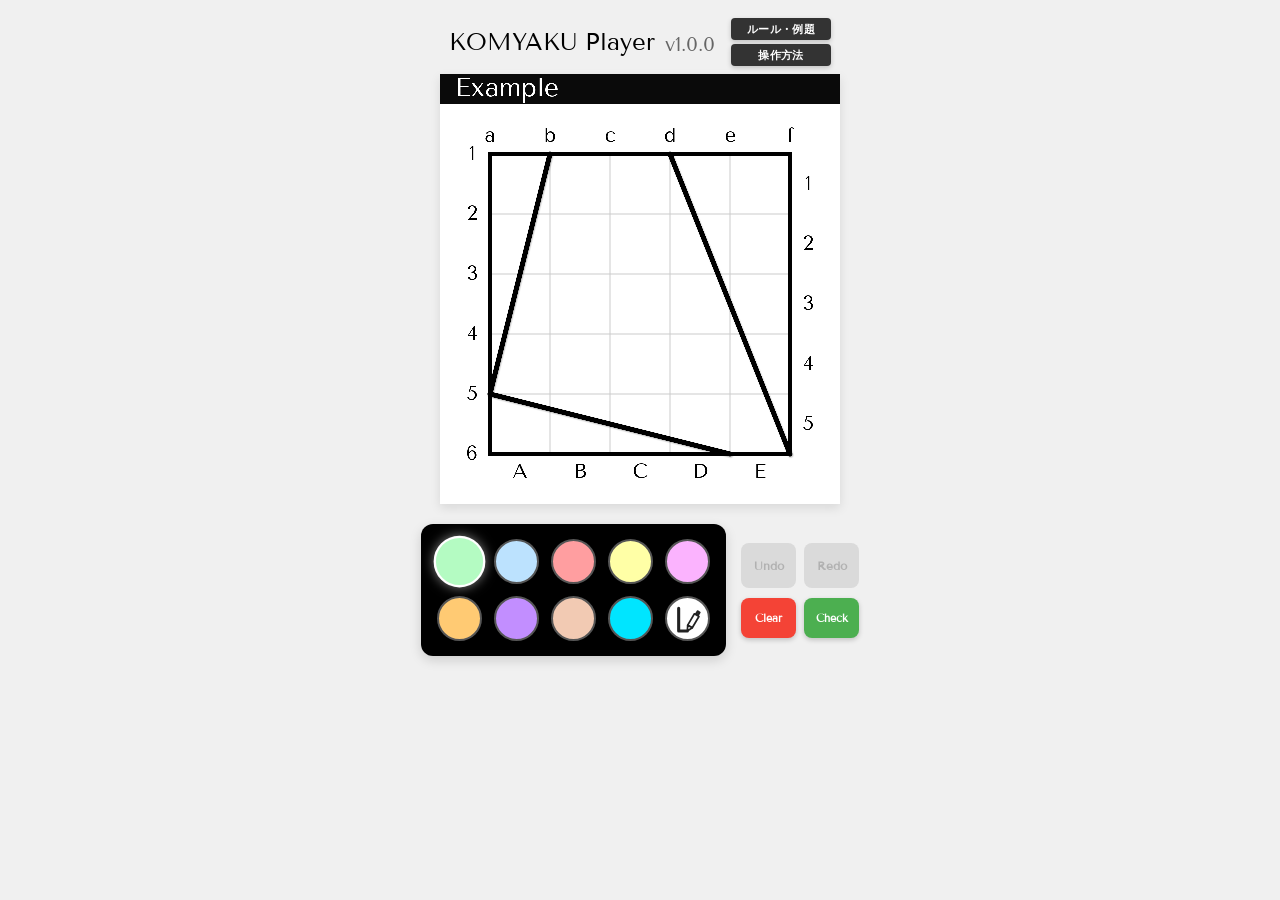
<file: index.html>
<!DOCTYPE html>
<html lang="ja">
<head>
    <meta charset="UTF-8">
    <meta name="viewport" content="width=device-width, initial-scale=1.0">
    <title>KOMYAKU Player</title>
    <link rel="stylesheet" href="style.css">
    <script src="loader.js" defer></script>
    <script src="decoder.js" defer></script>
    <script src="analyzer.js" defer></script>
    <script src="graphics.js" defer></script>
    <!-- ★変更：logic.jsをさらに2つに分離して順番に読み込ませます -->
    <script src="logic_check.js" defer></script>
    <script src="logic_event.js" defer></script>
</head>
<body>

<!-- ─── 🪐 v1.0.0 タイトル＆解説トグルボタンエリア（縦並び・バージョン表記仕様） ─── -->
<div class="header-container" style="display: flex; align-items: center; justify-content: center; gap: 16px; margin: 8px 0;">
    <h1 style="margin: 0; font-size: 24px; font-weight: normal; line-height: 1.2;">
        KOMYAKU Player <span style="font-size: 20px; color: #666; vertical-align: bottom; margin-left: 2px;">v1.0.0</span>
    </h1>
    <div class="doc-btn-group" style="display: flex; flex-direction: column; gap: 4px;">
        <button class="btn-common doc-toggle-btn" onclick="openModal('rulesModal')" style="width: 100px; height: 22px; font-size: 11px; padding: 0; line-height: 22px; background-color: #333;">ルール・例題</button>
        <button class="btn-common doc-toggle-btn" onclick="openModal('howtoModal')" style="width: 100px; height: 22px; font-size: 11px; padding: 0; line-height: 22px; background-color: #333;">操作方法</button>
    </div>
</div>
    <canvas id="puzzleCanvas"></canvas>
    
    <!-- スタジオモード専用のボタン置き場 -->
    <div class="studio-btn-container" id="studioContainer">
        <button class="btn-studio btn-p" onclick="downloadPuzzleImage(false,this)">📸 問題画像をダウンロード</button>
        <button class="btn-studio btn-s" onclick="downloadPuzzleImage(true,this)">🎉 正解画像をダウンロード</button>
    </div>

    <div class="controls-wrapper">
        <div class="palette-container" id="palette"></div>
        <div class="side-container">
            <div class="history-container">
                <button class="btn-common history-btn" id="undoBtn" onclick="undo()">Undo</button>
                <button class="btn-common history-btn" id="redoBtn" onclick="redo()">Redo</button>
            </div>
            <div class="action-container">
                <button class="btn-common clear-btn" id="clearBtn" onclick="clearGrid()">Clear</button>
                <button class="btn-common check-btn" id="checkBtn" onclick="checkAnswer()">Check</button>
            </div>
        </div>
    </div>

<!-- ─── 📑 v1.0.0 オーバーレイ解説モーダル（画像・動画シンクロ配置版） ─── -->

<!-- ① ルール・例題モーダル（日英両対応・前半ブロック） -->
<div id="rulesModal" class="overlay-modal" onclick="closeModal('rulesModal')">
    <div class="modal-content" onclick="event.stopPropagation()">
        <div class="modal-header">
            <h2>🗺️ <span class="lang-ja">ルール・例題</span><span class="lang-en" style="display:none;">Rules & Example</span></h2>
            <div style="display: flex; align-items: center; gap: 10px;">
<button class="lang-switch-btn" onclick="toggleLanguage()">
    <span class="lang-ja">English</span><span class="lang-en" style="display:none;">日本語</span>
</button>
                <button class="modal-close-x" onclick="closeModal('rulesModal')">&times;</button>
            </div>
        </div>
        <div class="modal-body">
            <div style="display: flex; justify-content: space-between; align-items: center; margin-bottom: 16px; padding-bottom: 4px;">
<div class="lang-ja" style="font-size: 18px; font-weight: bold; color: #000; letter-spacing: 0.5px;">鉱脈地図</div>
<div class="lang-en" style="display:none; text-align: left;">
    <div style="font-size: 20px; font-weight: bold; color: #000; letter-spacing: 0.5px; line-height: 1.1;">KOMYAKU</div>
    <div style="font-size: 11px; font-style: italic; color: #555; margin-top: 2px;">— Decode the Hidden Boundaries —</div>
    <div style="font-size: 10px; color: #888; font-weight: normal; margin-top: 1px;">("Komyaku" means "Mineral Vein" in Japanese)</div>
</div>
                <span style="font-size: 12px; color: #444;" class="lang-ja">作● GESAKU</span>
                <span style="font-size: 12px; color: #444; display:none;" class="lang-en">Created by GESAKU</span>
            </div>

            <!-- 💡 お使いの最新実線スタイルを完全ホールド -->
            <hr style="border: none; border-top: 3px solid #1a1a1a; margin: 0 0 18px 0; opacity: 1;">

            <div class="example-images-container" style="display: flex; justify-content: space-between; gap: 12px; margin: 12px 0;">
                <div style="flex: 1; text-align: center; background: #fafafa; padding: 6px; border-radius: 6px; border: 1px solid #e8e8e8;">
                    <p style="margin: 0 0 4px 0; font-size: 11px; color: #666; font-weight: bold;"><span class="lang-ja">【例題】</span><span class="lang-en" style="display:none;">【Example】</span></p>
                    <img src="example_init.png" alt="Puzzle" style="width: 100%; max-width: 100%; height: auto; display: block; margin: 0 auto; border-radius: 4px;">
                </div>
                <div style="flex: 1; text-align: center; background: #fafafa; padding: 6px; border-radius: 6px; border: 1px solid #e8e8e8;">
                    <p style="margin: 0 0 4px 0; font-size: 11px; color: #666; font-weight: bold;"><span class="lang-ja">【答え】</span><span class="lang-en" style="display:none;">【Solution】</span></p>
                    <img src="example_solution.png" alt="Answer" style="width: 100%; max-width: 100%; height: auto; display: block; margin: 0 auto; border-radius: 4px;">
                </div>
            </div>

            <!-- 💡 お使いの最新区切り線クラスを完全ホールド -->
            <hr class="modal-divider">

            <h3><span class="lang-ja">【ルール】</span><span class="lang-en" style="display:none;">【Rules】</span></h3>
            <div class="lang-ja">
                <p class="rule-txt">① 点線上に境界線を引き、盤面をいくつかのブロックに分割します。境界線を挟むマスどうしが同じブロックになることはありません。また、使わないマスはありません。</p>
                <p class="rule-txt">② 初めから出ている斜線は各ブロックの一番長い対角線（複数ある場合はすべて）です。ただし、対角線はその両端以外がブロック内部を通過するものだけを対象とし、ブロックの他の頂点やブロックの外部を通過するものは除外します。</p>
            </div>
            <div class="lang-en" style="display:none;">
                <p class="rule-txt">① Draw partition lines along the dotted grid to divide the board into several blocks. Adjacent cells separated by a line cannot belong to the same block. No cells can be left unused.</p>
                <p class="rule-txt">② The pre-existing diagonal lines represent the longest diagonals of each block (all of them if multiple exist). However, this only applies to diagonals whose body passes entirely through the interior of the block, excluding those that touch other vertices or pass outside the block.</p>
            </div>
<!-- 💡 4分割その2：ルール②の補足から例題解説ステップ2まで -->
            <div class="rule-supplement">
                <h4><span class="lang-ja">ルール②の補足（除外される対角線の例）</span><span class="lang-en" style="display:none;">Supplement for Rule ② (Examples of Excluded Diagonals)</span></h4>
                <p class="lang-ja">以下のような対角線は除外され、これら以外の対角線の中で最長のものが黒い斜線として表示されます。</p>
                <p class="lang-en" style="display:none;">The following types of diagonals are excluded. The longest diagonal among the remaining valid paths will be displayed as the black line.</p>
                <div style="text-align: center; margin: 8px 0;">
                    <img src="rules_error.png" alt="ルール②の補足" style="width: 100%; max-width: 240px; border-radius: 4px; box-shadow: 0 2px 6px rgba(0,0,0,0.15);">
                </div>
                <ul class="lang-ja">
                    <li><strong>ブロックの外部を通過するもの。</strong>（赤楕円箇所）</li>
                    <li><strong>ブロックの他の頂点を通過するもの。</strong>（赤丸箇所）</li>
                </ul>
                <ul class="lang-en" style="display:none;">
                    <li><strong>Those passing outside the block</strong> (Indicated by the red oval)</li>
                    <li><strong>Those touching or passing through other vertices of the block</strong> (Indicated by the red circle)</li>
                </ul>
            </div>

            <div style="text-align: center; margin: 12px 0; background: #000; padding: 6px; border-radius: 6px;">
                <p style="margin: 0 0 4px 0; font-size: 11px; color: #aaa;">🎬 <span class="lang-ja">例題の解き方</span><span class="lang-en" style="display:none;">How to Solve</span></p>
                <video src="example_solve.mp4" controls autoplay loop muted playsinline style="width: 100%; max-width: 240px; display: block; margin: 0 auto; border-radius: 4px CONTAINER;"></video>
            </div>

            <hr class="modal-divider">

            <h3>💡 <span class="lang-ja">例題解説</span><span class="lang-en" style="display:none;">Walkthrough Guide</span></h3>
            <p class="lang-ja">初期状態で配置されている黒い斜線（以下、「鉱脈」）の長さに注目して、これ以上に長い対角線が同じブロックに内包されないようにブロックを分割していきます。</p>
            <p class="lang-en" style="display:none;">Focus on the lengths of the pre-drawn black diagonal lines (referred to as "Veins"). Divide the blocks carefully so that no longer valid diagonals can accidentally be formed within the same room.</p>

            <div class="walkthrough-steps">
                <div class="step-card">
                    <h5><span class="lang-ja">ステップ1：1本の鉱脈が通過するマスはすべて同じブロック！</span><span class="lang-en" style="display:none;">Step 1: All cells crossed by a single Vein belong to the same block!</span></h5>
                    <p class="lang-ja">鉱脈が複数のブロックにまたがることはありませんので、1本の鉱脈が通過するマスには同じ色をぬってしまいます。同じ長さの鉱脈はルール上同じブロックに属する可能性がありますが、とりあえず別の色で塗ってしまうことをオススメします。後半で手が止まったときに、「もしやあの2ブロックは同じブロックだったのでは？」と振り返られるように脳みそにセットしておいてください。(例題の緑ブロックと赤ブロックがこれに該当しますが、これらが同じブロックだとa5が頂点でなくなるので、ここはすんなり別ブロックと判定ができます。)<br>また、E1やE2のように一つの色のマス(この場合、青のマス)に囲まれたマスは他の色になれないので、青で塗りつぶしてしまいましょう。</p>
                    <p class="lang-en" style="display:none;">A single Vein can never span across multiple different rooms, so fill all cells crossed by one Vein with the same color first. Even if two veins of the same length might technically belong to the same room, we highly recommend coloring them differently for now. Keep it in mind so you can look back later if you get stuck. (In this example, the green and red blocks are separate because if they merged, corner 'a5' would no longer be a valid vertex).<br><br>Also, spaces completely enclosed by a single color like 'E1' or 'E2' (surrounded by blue) cannot take any other color, so paint them blue right away.</p>
                </div>
                
                <!-- 💡 元ファイルに実在する動画タグとテキストを完全維持 -->
                <div style="text-align: center; margin: 12px 0; background: #000; padding: 6px; border-radius: 6px;">
                    <p style="margin: 0 0 4px 0; font-size: 11px; color: #aaa;">🎬 <span class="lang-ja">例題の解き方(ステップ1,2)</span><span class="lang-en" style="display:none;">How to Solve (Step 1,2)</span></p>
                    <video src="example_solve_step12.mp4" controls autoplay loop muted playsinline style="width: 100%; max-width: 240px; display: block; margin: 0 auto; border-radius: 4px;"></video>
                </div>

                <div class="step-card">
                    <h5><span class="lang-ja">ステップ2：外周に足を下ろす鉱脈からは境界線発生！</span><span class="lang-en" style="display:none;">Step 2: Veins anchoring to the outer perimeter generate absolute boundaries!</span></h5>
                    <p class="lang-ja">鉱脈の両端はその鉱脈を含むブロックの頂点にあたります。なので鉱脈が外周に足を下ろす場合、そこから境界線が発生します。例題のb1やd1のように、B1やC1のマスが何色になるか決まってない段階でも、b1b2、d1d2部分に境界線が引けます。</p>
                    <p class="lang-en" style="display:none;">Both ends of a Vein correspond exactly to the vertices of that room. Therefore, when a vein touches the outer border of the grid, a definitive boundary line always stems from that vertex. Even if the colors of 'B1' or 'C1' are not yet decided, you can immediately draw lines along 'b1-b2' and 'd1-d2'.</p>
                </div>
<!-- 💡 4分割その3：例題解説ステップ3からルール・例題モーダルの終わりまで -->
                <div class="step-card">
                    <h5><span class="lang-ja">ステップ3：鉱脈が1本しかないのに、長方形ができそうになったら回避！</span><span class="lang-en" style="display:none;">Step 3: Avoid creating full rectangles if they only contain a single Vein!</span></h5>
                    <p class="lang-ja">長方形ブロックは必ず2本の鉱脈をもつので、鉱脈が1本しかない場所が長方形になりそうな場所を探します。例題で言うと緑と赤のブロック。このまま閉じればどちらも長方形ブロック。ですがどちらも鉱脈は1本だけなので、どちらもこのまま閉じることはありません。まずB4のマス、ここが緑のブロックじゃないなら、即座にa1b5は緑のブロックの対角線になってしまいます。なのでB4は緑のマスとなります。同様に考えてD4は赤のマスになります。</p>
                    <p class="lang-en" style="display:none;">A perfectly rectangular block will always require exactly two internal veins. Look for areas where a room might prematurely close into a rectangle with only one vein inside. In our example, if closed immediately, both the green and red rooms would become rectangles with only one vein, which violates the rule. Therefore, cell 'B4' must expand to green to prevent a premature close. Following the exact same logic, cell 'D4' must become red.</p>
                </div>

                <div style="text-align: center; margin: 12px 0; background: #000; padding: 6px; border-radius: 6px;">
                    <p style="margin: 0 0 4px 0; font-size: 11px; color: #aaa;">🎬 <span class="lang-ja">例題の解き方(ステップ3)</span><span class="lang-en" style="display:none;">How to Solve (Step 3)</span></p>
                    <video src="example_solve_step3.mp4" controls autoplay loop muted playsinline style="width: 100%; max-width: 240px; display: block; margin: 0 auto; border-radius: 4px CONTAINER;"></video>
                </div>

                <div class="step-card">
                    <h5><span class="lang-ja">ステップ4：空白で残るマスは無い！ということは？</span><span class="lang-en" style="display:none;">Step 4: No empty cells allowed! What does that imply?</span></h5>
                    <p class="lang-ja">ここで中級手筋。B1とC1のマスにご注目。B1が緑のブロックにならない、C1が青のブロックにならないことは言いました。ここで、B1のマスが青のブロックになりうるかを考えてみましょう。もしB1のマスが青なら、かならずD1のマスに青色で地続きになる必要があります。このとき青でないことが決まっているC1のマスはどうなるでしょう。緑のマスにも赤のマスにも地続きになれず、孤立してしまいます。ということはつまり、B1のマスは青のマスになれないのです。同様に考えて、C1のマスも緑のマスになれません。つまり、B1とC1は青にも緑にもなれず、もちろん色を塗らずに終わることもできず、その結果、これらは赤のマスとなります。</p>
                    <p class="lang-en" style="display:none;">Now for an intermediate strategy. Focus closely on 'B1' and 'C1'. We know 'B1' cannot be green, and 'C1' cannot be blue. What happens if we try to make 'B1' blue? It would have to form a continuous chain all the way to 'D1' using blue. This would completely isolate 'C1', leaving it unable to connect continuously to either green or red. Therefore, 'B1' can never be blue. Applying the same logic, 'C1' can never be green. Since they can't be empty, 'B1' and 'C1' can only resolve to red!</p>
                </div>

                <div style="text-align: center; margin: 12px 0; background: #000; padding: 6px; border-radius: 6px;">
                    <p style="margin: 0 0 4px 0; font-size: 11px; color: #aaa;">🎬 <span class="lang-ja">例題の解き方(ステップ4,5)</span><span class="lang-en" style="display:none;">How to Solve (Step 4,5)</span></p>
                    <video src="example_solve_step45.mp4" controls autoplay loop muted playsinline style="width: 100%; max-width: 240px; display: block; margin: 0 auto; border-radius: 4px CONTAINER;"></video>
                </div>

                <div class="step-card">
                    <h5><span class="lang-ja">ステップ5：同じ色のマスは地続き！</span><span class="lang-en" style="display:none;">Step 5: Matching colored cells must form a single continuous path!</span></h5>
                    <p class="lang-ja">B1とC1に突然現れた赤のマス。下の方にある赤のマスに地続きでつながらなくてはなりません。ということはC3とC4は赤のマスにしておかないと地続きが叶わなくなります。ここでC2まで赤のマスにしてしまうと、このブロックは対角線d1c5も鉱脈として出ていないといけないブロックになってしまうので、C1は赤のマスではないということが分かります。また、C1を緑のマスにしてしまうとまた赤のマスが地続きにできなくなります。なのでC2は青のマス。あとは赤マスを地続きにしてすべてのブロックの形が決まります。</p>
                    <p class="lang-en" style="display:none;">The red pixels newly placed at 'B1' and 'C1' must link continuously down to the lower red mass. To fulfill this, 'C3' and 'C4' must become red. If you paint 'C2' red as well, it would create an illegal block shape that requires an extra vein at 'd1-c5', which isn't on the board. Thus, we deduce 'C2' must become blue. The rest of the puzzle elegantly untangles by completing the continuous path of red cells!</p>
                </div>
            </div>

            <div style="text-align: center; margin-top: 24px; margin-bottom: 8px;">
                <button class="btn-common" onclick="window.open(window.location.origin + window.location.pathname, '_blank', 'noopener,noreferrer')" style="width: 360px; height: 36px; font-size: 13px; background-color: #007aff; color: #ffffff; border-radius: 6px; font-weight: bold; cursor: pointer; border: none; box-shadow: 0 4px 10px rgba(0,122,255,0.3);">
                    <span class="lang-ja">🚀 この例題をKOMYAKU Playerで解いてみる</span>
                    <span class="lang-en" style="display:none;">🚀 Play this Example on KOMYAKU Player</span>
                </button>
            </div>
        </div>
    </div>
</div>
<!-- ② 操作方法モーダル（日英両対応・最終完全版） -->
<div id="howtoModal" class="overlay-modal" onclick="closeModal('howtoModal')">
    <div class="modal-content" onclick="event.stopPropagation()">
        <div class="modal-header">
            <h2>🎮 <span class="lang-ja">KOMYAKU Player 操作方法</span><span class="lang-en" style="display:none;">KOMYAKU Player Controls</span></h2>
            <div style="display: flex; align-items: center; gap: 10px;">
<button class="lang-switch-btn" onclick="toggleLanguage()">
    <span class="lang-ja">English</span><span class="lang-en" style="display:none;">日本語</span>
</button>
                <button class="modal-close-x" onclick="closeModal('howtoModal')">&times;</button>
            </div>
        </div>
        <div class="modal-body">
            <p class="lang-ja">KOMYAKU Playerは、鉱脈地図の問題とカラーパレットと4つのボタン(Undo/Redo/Clear/Check)で構成されます。</p>
            <p class="lang-en" style="display:none;">KOMYAKU Player consists of the Komyaku Map puzzle grid, a color palette, and 4 functional buttons (Undo/Redo/Clear/Check).</p>
            <hr class="modal-divider">

            <!-- 🎨 通常の色塗りモード -->
            <h3>🎨 <span class="lang-ja">1. 通常の色塗りモード（カラーパレット 1〜9番）</span><span class="lang-en" style="display:none;">1. Normal Coloring Mode (Palette 1-9)</span></h3>
            <p class="lang-ja">カラーパレットには9つの色が用意されています。選択した色でマスを塗ったり白マスに戻したりできます。</p>
            <p class="lang-en" style="display:none;">The color palette offers 9 distinct colors. You can paint cells with the active color or erase them back to blank tiles.</p>
            <ul class="lang-ja">
                <li><strong>色塗り</strong>：盤面上のマスをタップ/クリックすると、カラーパレットで選択された色でそのマスが塗られます。スワイプ/ドラッグすると連続して塗ることができます。</li>
                <li><strong>消しゴム</strong>：同じ色で重ね塗りをすれば白マスに戻せます。</li>
            </ul>
            <ul class="lang-en" style="display:none;">
                <li><strong>Painting cells</strong>: Tap or click any cell to paint it with your active color. Drag or swipe across the grid to color multiple cells continuously.</li>
                <li><strong>Eraser</strong>: Overwriting a colored cell with the exact same color resets it back to a blank white cell.</li>
            </ul>

            <div style="text-align: center; margin: 10px 0;">
                <img src="howto_color.png" alt="カラーパレット" style="width: 100%; max-width: 280px; border-radius: 6px; border: 1px solid #e8e8e8; box-shadow: 0 2px 6px rgba(0,0,0,0.08);">
            </div>
            <hr class="modal-divider">

            <!-- ✏️ ユーザー境界線モード -->
            <h3>✏️ <span class="lang-ja">2. ユーザー境界線モード（カラーパレット 10番・白ペン）</span><span class="lang-en" style="display:none;">2. User Boundary Line Mode (Palette 10 / White Pen)</span></h3>
            <p class="lang-ja">KOMYAKU Playerでは隣接マスが異なる色で塗られると自動的に境界線を描画しますが、そうでない場合に境界線だけを描きたいケースがあります。その他、問題を解く上でのメモとして補助記号を用意しています。</p>
            <p class="lang-en" style="display:none;">KOMYAKU Player automatically draws border lines when adjacent cells have different colors, but you can manually draw lines if needed. It also features helpful sub-markers for note-taking.</p>
            
            <div class="mode-split">
                <div style="text-align: center; margin: 12px 0 4px 0;">
                    <img src="example_marks.png" alt="補助記号使用例" style="width: 100%; max-width: 280px; border-radius: 6px; border: 1px solid #e8e8e8; box-shadow: 0 2px 6px rgba(0,0,0,0.08);">
                </div>
                <div class="mode-card">
                    <h5>📏 <span class="lang-ja">境界線を引く</span><span class="lang-en" style="display:none;">Drawing Room Boundaries</span></h5>
                    <p class="lang-ja">マス境界線の交差点(格子点)を始点にタテヨコにスワイプ/ドラッグすると、マス境界線上にブロック境界線を引くことができます。再度同じ場所をスワイプ/ドラッグすれば消去できます。<br><small>※ブロック境界線の両側のマスがすでに塗られている場合、そのブロック境界線は消去できません。</small></p>
                    <p class="lang-en" style="display:none;">Swipe or drag horizontally/vertically from any grid vertex intersection to manually place block boundaries. Swipe over an existing manually-drawn line again to erase it.<br><small>*You cannot erase boundaries if the cells on both sides are already painted.</small></p>
                </div>
                <div class="mode-card">
                    <h5>❌ <span class="lang-ja">「✕」マーク</span><span class="lang-en" style="display:none;">"X" Memo Mark</span></h5>
                    <p class="lang-ja">マスの四辺の中央付近をタップ/クリックすると、「✕」マークを配置できます。ブロック境界線が引けないことが確定した場所に補助記号としてお使いください。再度タップ/クリックすれば消去できます。</p>
                    <p class="lang-en" style="display:none;">Tap or click near the center of any cell's edge to place an "X" mark. Use this note marker where you are absolutely certain a room boundary line cannot pass. Tap it again to clear it.</p>
                </div>
                <div class="mode-card">
                    <h5>❓ <span class="lang-ja">「？」マーク</span><span class="lang-en" style="display:none;">"?" Memo Mark</span></h5>
                    <p class="lang-ja">マスの中央付近をタップ/クリックすると、「？」マークを配置できます。色を仮置きする場合などに補助記号としてお使いください。再度タップ/クリックすれば消去できます。</p>
                    <p class="lang-en" style="display:none;">Tap or click near the dead center of a cell to drop a "?" mark. Excellent for keeping tabs on spaces where colors are temporarily placed as a guess. Tap again to clear.</p>
                </div>
            </div>

            <hr class="modal-divider">

            <!-- ✏️ オレンジアシスト線 -->
            <h3>✏️ <span class="lang-ja">3. オレンジアシスト線</span><span class="lang-en" style="display:none;">3. Orange Assist Guide Lines</span></h3>
            <p class="lang-ja">通常の色塗りモードで格子点(マス境界線の交点)を始点にドラッグするとオレンジ色の線が引けます。線の中央には線の長さを表す数値が表示され、各鉱脈の長さも同時に表示されるので、注目している格子点間の距離が注目している鉱脈よりも長くないかのチェックに使えます。また、注目している格子点間を結ぶ線がどのマスを通過するかも併せて確認することができます。<br><small>※各線の中央に表示する数値は、マス1辺の長さを1としたときの、各線の長さの2乗の値です。2乗しているのは整数値にするためで、線の長さの比較にはそのままお使いいただけます。</small></p>
            <p class="lang-en" style="display:none;">In normal coloring mode, dragging from a grid intersection draws an orange guide line. A number showing the distance's squared value appears in the middle, while checking if the current path outgrows the vein length. It also previews exactly which cells the straight line path crosses over.<br><small>*The displayed number represents the squared length of the line (with 1 cell unit = 1). Keeping values squared avoids decimals, providing an intuitive, direct integer comparison tool for diagonals.</small></p>

            <div class="mode-split">
                <div style="text-align: center; margin: 12px 0 4px 0;">
                    <img src="example_orange.png" alt="補助記号使用例" style="width: 100%; max-width: 280px; border-radius: 6px; border: 1px solid #e8e8e8; box-shadow: 0 2px 6px rgba(0,0,0,0.08);">
                </div>
            </div><!-- .mode-split -->
            <hr class="modal-divider">

            <!-- 🔄 各種ボタン系（4,5,6） -->
            <h3>🔄 <span class="lang-ja">4. 手戻し/やり直し（Undo / Redo）</span><span class="lang-en" style="display:none;">4. History Management (Undo / Redo)</span></h3>
            <p class="lang-ja">その問題に対するすべての操作を手戻し/やり直しできます。</p>
            <p class="lang-en" style="display:none;">Seamlessly step backward (Undo) or forward (Redo) through all coloring, line-drawing, and memo marking operations performed on the active puzzle.</p>

            <hr class="modal-divider">

            <h3>🗑️ <span class="lang-ja">5. 盤面初期化（Clear）</span><span class="lang-en" style="display:none;">5. Clear Board Initialization</span></h3>
            <p class="lang-ja">その問題を解く前の状態に初期化できます。<br><small>※間違って押してしまった場合はUndoボタンで戻れます。</small></p>
            <p class="lang-en" style="display:none;">Instantly wipes all grid colors, custom boundary lines, and note markers, completely resetting the board back to its initial blank problem state.<br><small>*Accidentally cleared the board? Just click the Undo button to recover everything safely.</small></p>

            <hr class="modal-divider">

            <h3>💯 <span class="lang-ja">6. 正誤判定（Check）</span><span class="lang-en" style="display:none;">6. Solved Verification & Grading (Check)</span></h3>
            <p class="lang-ja">ブロック境界線がすべて正しく引かれれば自動的に正解アニメーションが再生されます。もしすべて解き終えたはずなのに正解アニメーションが再生されない場合に押すと、不正解理由にあたる部分が赤マークで強調表示されます。<br><small>※もし解き終えて正解アニメーションが自動的に再生されない状況で、Checkボタンを押しても何も強調表示されない場合は、重解の可能性がありますのでお知らせいただけますと助かります。</small></p>
            <p class="lang-en" style="display:none;">When the grid lines perfectly partition the solution, the celebratory win animation launches automatically. If you feel you have finished but the game doesn't trigger the success animation, click Check to reveal errors highlighted in red markings.<br><small>*If your solution fails to auto-complete and pressing Check shows no red markings, a rare duplicate alternative solution might exist. Please contact us if this happens!</small></p>
            <!-- 💡 (2) ユーザー境界線モードの解説用画像（中央揃え） -->
            <div style="text-align: center; margin: 12px 0 4px 0;">
                <img src="howto_memo.png" alt="undo/redo/clear/checkボタン" style="width: 100%; max-width: 140px; border-radius: 6px; border: 1px solid #e8e8e8; box-shadow: 0 2px 6px rgba(0,0,0,0.08);">
            </div>
        </div>
    </div>
</div>

<!-- 💡 モーダル開閉 ＆ 日英言語動的切り替え制御スクリプト -->
<script>
function openModal(id) {
    const modal = document.getElementById(id);
    if (modal) { modal.classList.add('active'); document.body.style.overflow = 'hidden'; }
}
function closeModal(id) {
    const modal = document.getElementById(id);
    if (modal) { modal.classList.remove('active'); document.body.style.overflow = ''; }
}

// 🌐 多言語グローバル化・表示切替システム
let currentGlobalLanguage = 'ja';

function toggleLanguage() {
    currentGlobalLanguage = (currentGlobalLanguage === 'ja') ? 'en' : 'ja';
    
    const jaElements = document.querySelectorAll('.lang-ja');
    const enElements = document.querySelectorAll('.lang-en');
    
    if (currentGlobalLanguage === 'ja') {
        jaElements.forEach(el => el.style.display = '');
        enElements.forEach(el => el.style.display = 'none');
    } else {
        jaElements.forEach(el => el.style.display = 'none');
        enElements.forEach(el => el.style.display = '');
    }
}
</script>
</body>
</html>
</file>
<file: style.css>
@font-face {
    font-family: 'Tenor Sans';
    /* 同じフォルダ内にアップロードしたフォントファイルを直接読み込ませる（セキュリティブロックを100%回避） */
    src: url('TenorSans-Regular.ttf') format('truetype');
}
body {
    font-family: 'Tenor Sans', sans-serif; /* ⬅️ 画面全体の標準フォントも Tenor Sans に統一して美しくします */
    font-weight: normal; /* ★追加：全体を標準の太さに固定 */
    display: flex;
    flex-direction: column;
    align-items: center;
    background-color: #f0f0f0;
    margin: 0;
    padding: 10px;
    
    /* 💡【解決】body全体での強制ロックを「pan-x pan-y pinch-zoom」に優しく解放します。
       ゲーム画面側の暴発は、すぐ下にある canvas 単体の「touch-action: none;」が強固に身代わりとなってガードするため、プレイフィールは1ミリも変わりません。 */
    touch-action: pan-x pan-y pinch-zoom; 
    -webkit-overflow-scrolling: touch;

    /* 📱 iPhoneお守り：画面全体の勝手な引っ張りスクロールやバウンスを100%禁止 */
    /*touch-action: none; 
    -webkit-overflow-scrolling: auto; */
    
    /* 📱 iPhoneお守り：素早い連打時に文字選択の青いハイライトが暴発するのを禁止 */
    /*user-select: none;   
    -webkit-user-select: none; */
}
/* 💡【解決】パズル画面（タイトルやパレットなど）だけ文字選択を安全に禁止し、
   解説ウィンドウ（.overlay-modal）が開いている時は、スマホがピンチジェスチャーを喜んで受け付けるように仕分けします */
.header-container, .controls-wrapper, .palette-container, .side-container {
    user-select: none;
    -webkit-user-select: none;
}
h1 {
    font-size: 24px;
    font-weight: normal;
    margin: 10px 0; /* ➔ 元通り上下に10pxの美しい隙間をホールド */
}
canvas {
    background-color: #ffffff;
    box-shadow: 0 4px 10px rgba(0,0,0,0.1);
    cursor: pointer;
    
    /* 💡【完全根治・縦余白ゼロ仕様】 */
    width: 100%;               /* ➔ 画面の横幅いっぱいにダイレクトに広げる */
    max-width: 100%;           /* ➔ 画面の横幅を絶対に1ミリも突き破らない */
    
    /* 🚨 諸悪の根源、ここを aspect-ratio や 100% ではなく「auto」に強制指定します！ */
    height: auto !important;   /* ➔ キャンバス内の実際の絵の縮み方に合わせて、HTML要素の高さも自動で縦にギュッと縮める */
    
    display: block;            /* ➔ インライン要素特有の不自然な隙間や広がりを完全消滅させる */
    margin: 0 auto;            /* ➔ 左右の余白を完璧に中央へ吸収して密着させる */
    
    /* 📱 iPhoneお守り：タップした瞬間にiPhone特有のグレーの四角い影が出るのを完全消去 */
    -webkit-tap-highlight-color: transparent; 
    -webkit-touch-callout: none;              
    user-select: none;                        
    -webkit-user-select: none;
    
    /* 📱 iPhoneお守り：キャンバス上での指のジェスチャー（ピンチズームなど）を完全に固定化 */
    touch-action: none;
}
.controls-wrapper {
    display: flex;
    align-items: center;
    justify-content: center;
    gap: 15px;
    margin-top: 20px;
}
.palette-container {
    display: flex;
    flex-wrap: wrap;
    justify-content: center;
    gap: 12px;
    width: 275px; 
    padding: 15px;
    background: #000000; 
    border-radius: 12px;
    box-shadow: 0 4px 12px rgba(0,0,0,0.15);
}
.color-btn {
    width: 45px;
    height: 45px;
    border-radius: 50%;
    border: 2px solid #555; 
    cursor: pointer;
    transition: transform 0.1s, border-color 0.1s;
    box-sizing: border-box;
    
    /* 📱 iPhoneお守り：カラーパレット連打時のハイライトと遅延を排除 */
    -webkit-tap-highlight-color: transparent;
}
.color-btn.active {
    border-color: #ffffff;
    transform: scale(1.15);
    box-shadow: 0 0 10px rgba(255,255,255,0.5);
}
.side-container {
    display: flex;
    flex-direction: column;
    gap: 10px;
    align-items: center;
}
.history-container {
    display: flex;
    flex-direction: row; 
    gap: 8px;
}
.btn-common {
    /* 💡【追記】メインページのすべてのボタンフォントを Tenor Sans に美しく統一 */
    font-family: 'Tenor Sans', sans-serif; 
    background-color: #333333;
    color: #ffffff;
    border: none;
    border-radius: 8px;
    font-weight: bold;
    cursor: pointer;
    box-shadow: 0 2px 5px rgba(0,0,0,0.2);
    transition: background-color 0.1s, opacity 0.1s;
    
    /* 📱 iPhoneお守り：ボタンタップ時の反応速度を100%最速化 */
    -webkit-tap-highlight-color: transparent;
    touch-action: manipulation;
}
.btn-common:active {
    background-color: #555555;
}
.btn-common:disabled {
    background-color: #cccccc;
    color: #888888;
    cursor: not-allowed;
    box-shadow: none;
    opacity: 0.6;
}
.history-btn {
    width: 55px;
    height: 45px;
    font-size: 12px;
}
.action-container {
    display: flex;
    flex-direction: row;
    gap: 8px;
}
.check-btn {
    width: 55px; 
    height: 40px;
    font-size: 11px;
    background-color: #4caf50; 
}
.check-btn:active {
    background-color: #45a049;
}
.clear-btn {
    width: 55px;
    height: 40px;
    font-size: 11px;
    background-color: #f44336; 
}
.clear-btn:active {
    background-color: #d32f2f;
}
.studio-btn-container {
    display: none; 
    flex-direction: row;
    gap: 15px;
    margin-top: 15px;
}
.btn-studio {
    height: 45px;
    padding: 0 15px;
    font-size: 13px;
    font-weight: bold;
    color: #ffffff;
    border: none;
    border-radius: 8px;
    cursor: pointer;
    box-shadow: 0 4px 10px rgba(0,0,0,0.2);
    transition: transform 0.1s;
    -webkit-tap-highlight-color: transparent;
}
.btn-studio:active { transform: scale(0.95); }
.btn-p { background-color: #1a1a1a; } 
.btn-s { background-color: #70AD47; } 

/* =============================================================================
   🪐 v1.0.0 解説・操作説明モーダル専用スタイリング (Tenor Sans 統一)
   ============================================================================= */

/* タイトル右側のボタン群へのホバー・アクティブ効果 */
/*.doc-toggle-btn {
//    transition: background-color 0.15s, transform 0.05s !important;
}*/
/* ボタンの極小化に伴う微調整 */
.doc-toggle-btn {
    font-family: 'Tenor Sans', sans-serif;
    border-radius: 4px !important;
    letter-spacing: 0.3px;
}
.doc-toggle-btn:active {
    transform: scale(0.96);
    background-color: #555 !important;
}

/* 全画面を覆う暗転背景オーバーレイ */
.overlay-modal {
    position: fixed;
    top: 0;
    left: 0;
    width: 100vw;
    height: 100vh;
    background-color: rgba(0, 0, 0, 0.6);
    display: flex;
    align-items: center;
    justify-content: center;
    z-index: 20000;
    opacity: 0;
    pointer-events: none;
    transition: opacity 0.2s ease;
    /* 💡【重要】none ではなく pan-x pan-y pinch-zoom に設定、あるいは touch-action 自体を完全に削除します。
       これにより、この暗転レイヤーの上で発生した2本指のピンチ操作がブラウザに100%透過して伝わるようになります。 */
    touch-action: pan-x pan-y pinch-zoom !important;
}
.overlay-modal.active {
    opacity: 1;
    pointer-events: auto;
}

/* モーダルの白いコンテンツボックス */
.modal-content {
    background-color: #ffffff;
    width: 90%;
    max-width: 540px;
    max-height: 80vh;
    border-radius: 12px;
    box-shadow: 0 12px 36px rgba(0,0,0,0.25);
    display: flex;
    flex-direction: column;
    transform: translateY(20px);
    transition: transform 0.2s ease;
    box-sizing: border-box;
    touch-action: pan-x pan-y pinch-zoom !important;
}
.overlay-modal.active .modal-content {
    transform: translateY(0);
}

/* ヘッダーエリア */
.modal-header {
    padding: 16px 20px;
    background-color: #1a1a1a;
    color: #ffffff;
    border-top-left-radius: 11px;
    border-top-right-radius: 11px;
    display: flex;
    align-items: center;
    justify-content: space-between;
}
.modal-header h2 {
    margin: 0;
    font-size: 16px;
    font-weight: normal;
    letter-spacing: 0.5px;
}
.modal-close-x {
    background: none;
    border: none;
    color: #ffffff;
    font-size: 24px;
    cursor: pointer;
    line-height: 1;
    padding: 0;
    opacity: 0.8;
    transition: opacity 0.1s;
}
.modal-close-x:hover { opacity: 1; }

/* スクロール可能なボディエリア */
.modal-body {
    padding: 20px;
    overflow-y: auto;
    text-align: left;
    font-size: 13px;
    line-height: 1.6;
    color: #333333;
    touch-action: pan-x pan-y pinch-zoom !important;
    -webkit-overflow-scrolling: touch; /* iOSの滑らかなスクロール */
}
.modal-body h3 {
    margin: 0 0 10px 0;
    font-size: 14px;
    color: #000000;
    border-left: 3px solid #1a1a1a;
    padding-left: 8px;
}

/* 一字一句変えないルール用テキスト枠 */
.rule-txt {
    background-color: #f5f5f7;
    padding: 12px 14px;
    border-radius: 6px;
    margin: 0 0 12px 0;
    font-size: 12.5px;
    border-left: 3px solid #4caf50;
    color: #111111;
}

/* ルール補足とステップ用装飾 */
.rule-supplement {
    background-color: #fff9e6;
    border: 1px solid #ffe0b2;
    padding: 12px 14px;
    border-radius: 6px;
    margin-bottom: 15px;
}
.rule-supplement h4 { margin: 0 0 6px 0; font-size: 12px; color: #e65100; }
.rule-supplement ul { margin: 0; padding-left: 20px; font-size: 12px; }

.modal-divider {
    border: none;
    border-top: 1px solid #e0e0e0;
    margin: 18px 0;
}

/* 例題解説・操作詳細のカードスタイル */
.walkthrough-steps, .mode-split {
    display: flex;
    flex-direction: column;
    gap: 10px;
}
.step-card, .mode-card {
    background-color: #fafafa;
    border: 1px solid #e8e8e8;
    padding: 12px;
    border-radius: 6px;
}
.step-card h5, .mode-card h5 {
    margin: 0 0 4px 0;
    font-size: 12px;
    color: #007aff;
}
.step-card p, .mode-card p { margin: 0; font-size: 12px; color: #555; }
.modal-body ul { margin: 0 0 10px 0; padding-left: 20px; }
/* 💡 多言語切り替えボタン用の装飾スタイリング */
.lang-switch-btn {
    background-color: #333333;
    color: #ffffff;
    border: 1px solid #555555;
    border-radius: 4px;
    font-size: 11px;
    padding: 2px 8px;
    cursor: pointer;
    font-family: 'Tenor Sans', sans-serif;
    transition: background-color 0.1s;
}
.lang-switch-btn:hover { background-color: #555555; }
</file>
